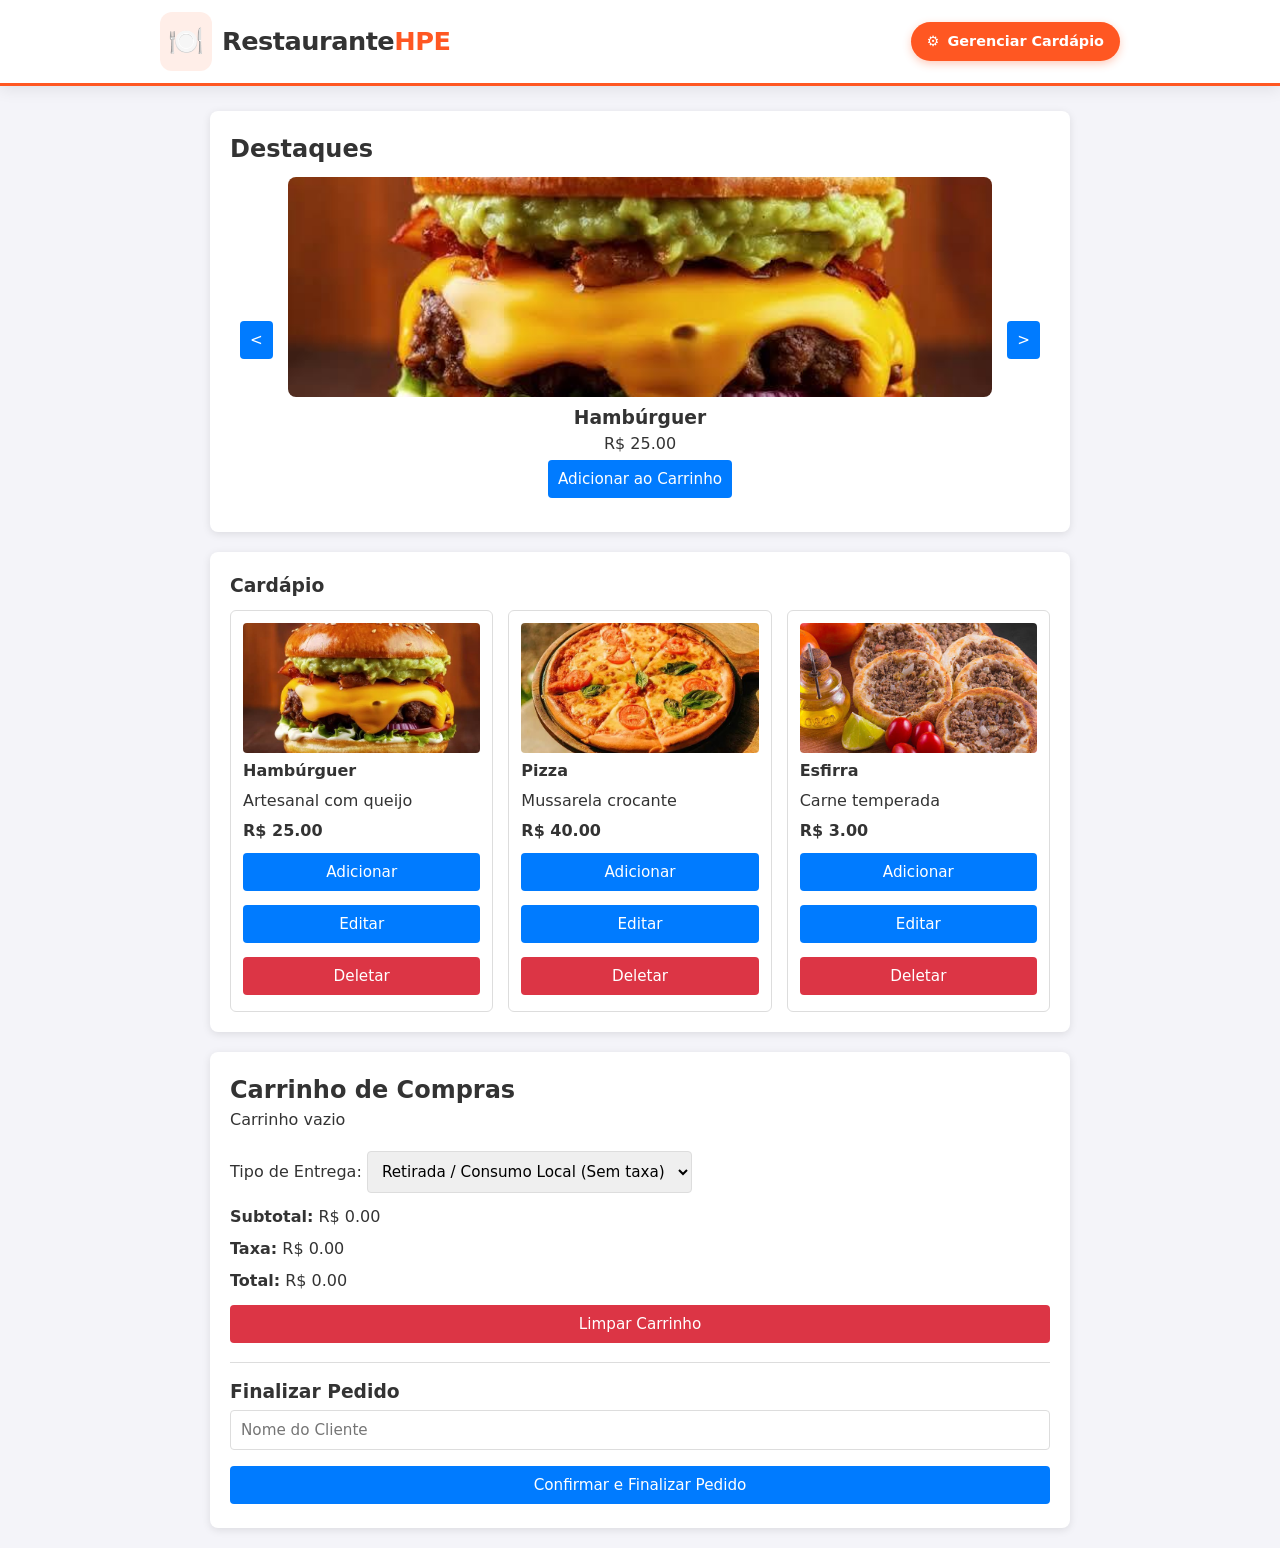
<file: index.html>
<!doctype html>
<html lang="pt-BR">
  <head>
    <meta charset="UTF-8" />
    <meta name="viewport" content="width=device-width, initial-scale=1.0" />
    <title>Restaurante - Sistema de Pedidos</title>
    <link rel="stylesheet" href="style.css" />
  </head>
  <body>
    <header class="main-header">
      <div class="header-container">
        <div class="brand">
          <span class="brand-icon">🍽️</span>
          <h1 class="brand-title">Restaurante<span>HPE</span></h1>
        </div>

        <nav class="main-nav">
          <a href="cadastro.html" class="nav-btn">
            <span class="icon">⚙️</span> Gerenciar Cardápio
          </a>
        </nav>
      </div>
    </header>
    <main>
      <section class="card">
        <h2>Destaques</h2>
        <div id="carousel">
          <button id="prevBtn" aria-label="Anterior">&lt;</button>
          <div id="carouselContent"></div>
          <button id="nextBtn" aria-label="Próximo">&gt;</button>
        </div>
      </section>

      <section class="card">
        <h3>Cardápio</h3>
        <div id="listaProdutos" class="grid"></div>
      </section>

      <section class="card">
        <h2>Carrinho de Compras</h2>
        <div id="itensCarrinho"></div>

        <div class="carrinho-opcoes">
          <label>
            Tipo de Entrega:
            <select id="tipoEntrega">
              <option value="retirada">
                Retirada / Consumo Local (Sem taxa)
              </option>
              <option value="delivery">Delivery (+ R$ 2,50)</option>
            </select>
          </label>
          <p><strong>Subtotal:</strong> R$ <span id="subtotal">0.00</span></p>
          <p><strong>Taxa:</strong> R$ <span id="taxa">0.00</span></p>
          <p><strong>Total:</strong> R$ <span id="total">0.00</span></p>
          <button id="btnLimparCarrinho" class="danger">Limpar Carrinho</button>
        </div>

        <hr />

        <h3>Finalizar Pedido</h3>
        <form id="formPedido">
          <input
            type="text"
            id="nomeCliente"
            placeholder="Nome do Cliente"
            required
          />
          <button type="submit">Confirmar e Finalizar Pedido</button>
        </form>
      </section>
    </main>

    <script src="script.js"></script>
  </body>
</html>
</file>
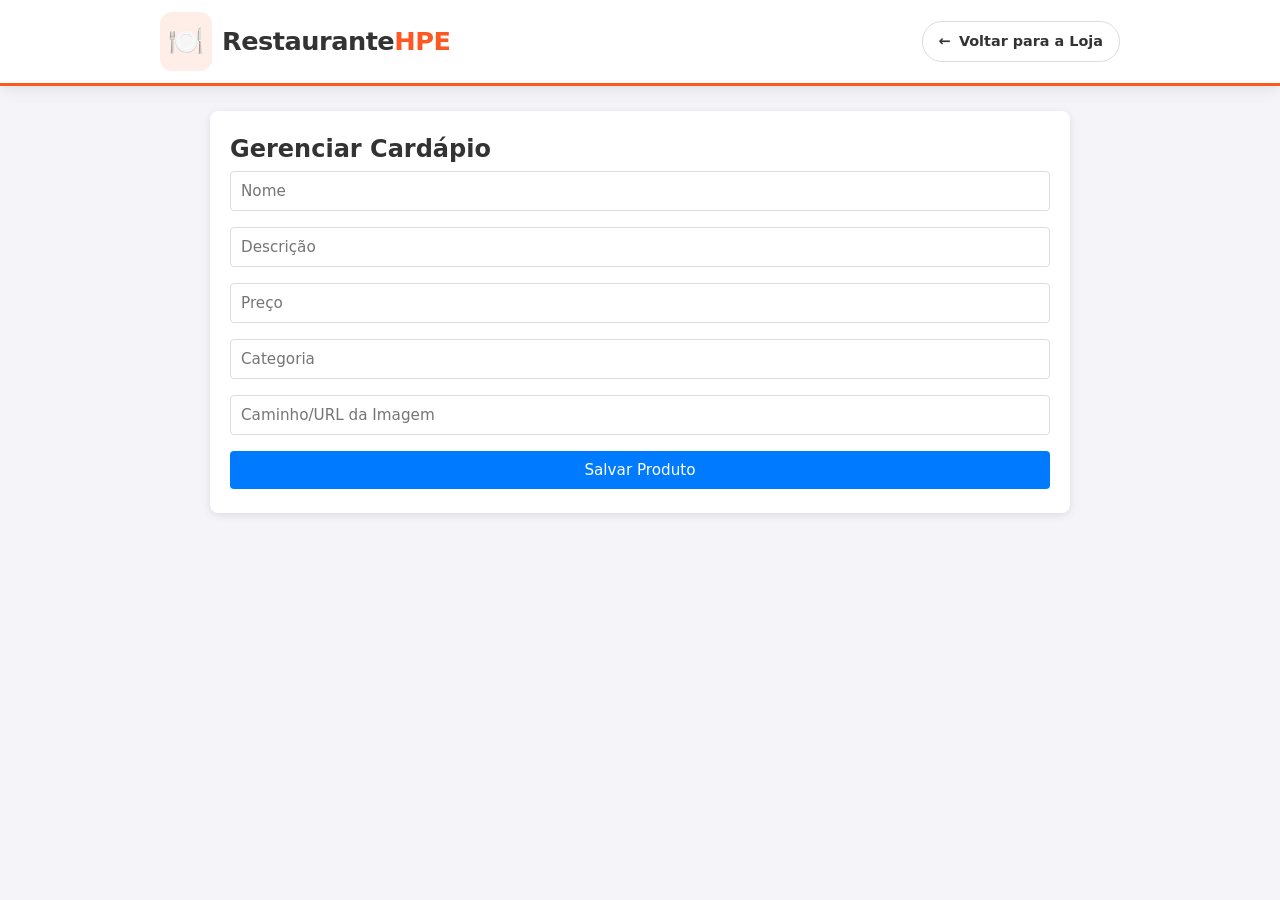
<file: cadastro.html>
<!doctype html>
<html lang="pt-BR">
  <head>
    <meta charset="UTF-8" />
    <meta name="viewport" content="width=device-width, initial-scale=1.0" />
    <title>Restaurante - Gerenciar Cardápio</title>
    <link rel="stylesheet" href="style.css" />
  </head>
  <body>
    <header class="main-header">
      <div class="header-container">
        <div class="brand">
          <span class="brand-icon">🍽️</span>
          <h1 class="brand-title">Restaurante<span>HPE</span></h1>
        </div>

        <nav class="main-nav">
          <a href="index.html" class="nav-btn nav-btn-outline">
            <span class="icon">&larr;</span> Voltar para a Loja
          </a>
        </nav>
      </div>
    </header>

    <main>
      <section class="card">
        <h2>Gerenciar Cardápio</h2>
        <form id="formProduto">
          <input type="hidden" id="prodId" />
          <input type="text" id="prodNome" placeholder="Nome" required />
          <input type="text" id="prodDesc" placeholder="Descrição" required />
          <input
            type="number"
            id="prodPreco"
            step="0.01"
            placeholder="Preço"
            required
          />
          <input type="text" id="prodCat" placeholder="Categoria" required />
          <input
            type="text"
            id="prodImg"
            placeholder="Caminho/URL da Imagem"
            required
          />
          <button type="submit" id="btnSalvarProd">Salvar Produto</button>
          <button
            type="button"
            id="btnCancelarEdit"
            class="danger"
            style="display: none"
          >
            Cancelar
          </button>
        </form>
      </section>
    </main>

    <script src="script.js"></script>
  </body>
</html>
</file>
<file: style.css>
/* ==========================================================================
   PALETA DE CORES E VARIÁVEIS GLOBAIS 
   ========================================================================== */
:root {
  --primary: #ff5722;
  --primary-hover: #e64a19;
  --secondary: #007bff;
  --secondary-hover: #0056b3;
  --danger: #dc3545;
  --danger-hover: #bd2130;
  --bg-color: #f4f4f9;
  --card-bg: #ffffff;
  --text-main: #333333;
  --text-muted: #666666;
  --border-color: #dddddd;
  --shadow: 0 2px 8px rgba(0, 0, 0, 0.1);
  --font-main: system-ui, -apple-system, sans-serif;
}

/* ==========================================================================
    RESET E ESTILOS BASE
   ========================================================================== */
* {
  box-sizing: border-box;
  font-family: var(--font-main);
  margin: 0;
  padding: 0;
}

body {
  padding: 0 0 20px 0;
  background: var(--bg-color);
  color: var(--text-main);
  line-height: 1.5;
}

main {
  max-width: 900px;
  margin: 0 auto;
  padding: 0 20px;
  display: flex;
  flex-direction: column;
  gap: 20px;
}
/* ==========================================================================
    CABEÇALHO E NAVEGAÇÃO PRINCIPAL 
   ========================================================================== */
.main-header {
  background: var(--card-bg);
  box-shadow: 0 4px 15px rgba(0, 0, 0, 0.08);
  border-bottom: 3px solid var(--primary);
  margin-bottom: 25px;
  position: sticky;
  top: 0;
  z-index: 100;
}

.header-container {
  max-width: 1000px;
  margin: 0 auto;
  padding: 12px 20px;
  display: flex;
  justify-content: space-between;
  align-items: center;
}

.brand {
  display: flex;
  align-items: center;
  gap: 10px;
}

.brand-icon {
  font-size: 1.8em;
  background: rgba(255, 87, 34, 0.1);
  padding: 8px;
  border-radius: 12px;
  display: flex;
  align-items: center;
  justify-content: center;
}

.brand-title {
  font-size: 1.6em;
  font-weight: 800;
  letter-spacing: -0.5px;
  color: var(--text-main);
  border-bottom: none;
  padding: 0;
  margin: 0;
}

.brand-title span {
  color: var(--primary);
}

.main-nav {
  display: flex;
  align-items: center;
}

.nav-btn {
  display: inline-flex;
  align-items: center;
  gap: 8px;
  background: var(--primary);
  color: #ffffff;
  padding: 9px 16px;
  border-radius: 20px;
  font-size: 0.9em;
  font-weight: 600;
  text-decoration: none;
  box-shadow: 0 3px 8px rgba(255, 87, 34, 0.3);
  transition: all 0.2s cubic-bezier(0.4, 0, 0.2, 1);
}

.nav-btn:hover {
  background: var(--primary-hover);
  transform: translateY(-2px);
  box-shadow: 0 5px 12px rgba(255, 87, 34, 0.4);
  text-decoration: none;
}

.nav-btn-outline {
  background: transparent;
  color: var(--text-main);
  border: 1px solid var(--border-color);
  box-shadow: none;
}

.nav-btn-outline:hover {
  background: var(--bg-color);
  border-color: var(--text-muted);
  box-shadow: none;
}

/* ==========================================================================
   CARDS E FORMULÁRIOS
   ========================================================================== */
.card {
  background: var(--card-bg);
  padding: 20px;
  border-radius: 8px;
  box-shadow: var(--shadow);
}

button,
input,
select {
  padding: 10px;
  margin: 4px 0;
  border: 1px solid var(--border-color);
  border-radius: 4px;
  font-size: 0.95em;
}

button {
  background: var(--secondary);
  color: #fff;
  border: none;
  cursor: pointer;
  transition: background 0.2s ease-in-out;
}

button:hover {
  background: var(--secondary-hover);
}

.danger {
  background: var(--danger);
}

.danger:hover {
  background: var(--danger-hover);
}

form {
  display: flex;
  flex-direction: column;
  gap: 8px;
}

/* ==========================================================================
   CARROSSEL DE PRATOS
   ========================================================================== */
#carousel {
  padding: 10px;
  display: flex;
  align-items: center;
  justify-content: space-between;
  gap: 15px;
}

#carouselContent {
  text-align: center;
  flex: 1;
}

#carouselContent img {
  width: 100%;
  max-height: 220px;
  object-fit: cover;
  border-radius: 8px;
}

/* ==========================================================================
   GRADE DE PRODUTOS E CARRINHO DE COMPRAS
   ========================================================================== */
.grid {
  display: grid;
  grid-template-columns: repeat(auto-fill, minmax(220px, 1fr));
  gap: 15px;
  margin-top: 10px;
}

.prod-item,
.cart-item {
  border: 1px solid var(--border-color);
  padding: 12px;
  border-radius: 6px;
  background: var(--card-bg);
  display: flex;
  flex-direction: column;
  gap: 6px;
}

.prod-item img {
  width: 100%;
  height: 130px;
  object-fit: cover;
  border-radius: 4px;
}

.cart-item {
  flex-direction: row;
  justify-content: space-between;
  align-items: center;
}

.carrinho-opcoes {
  margin-top: 15px;
  display: flex;
  flex-direction: column;
  gap: 8px;
}

hr {
  margin: 15px 0;
  border: 0;
  border-top: 1px solid var(--border-color);
}

/* ==========================================================================
   RESPONSIVIDADE
   ========================================================================== */

@media (max-width: 600px) {
  .header-container {
    flex-direction: column;
    gap: 12px;
    text-align: center;
  }

  main {
    padding: 0 10px;
  }

  .cart-item {
    flex-direction: column;
    align-items: flex-start;
    gap: 8px;
  }
}
</file>
